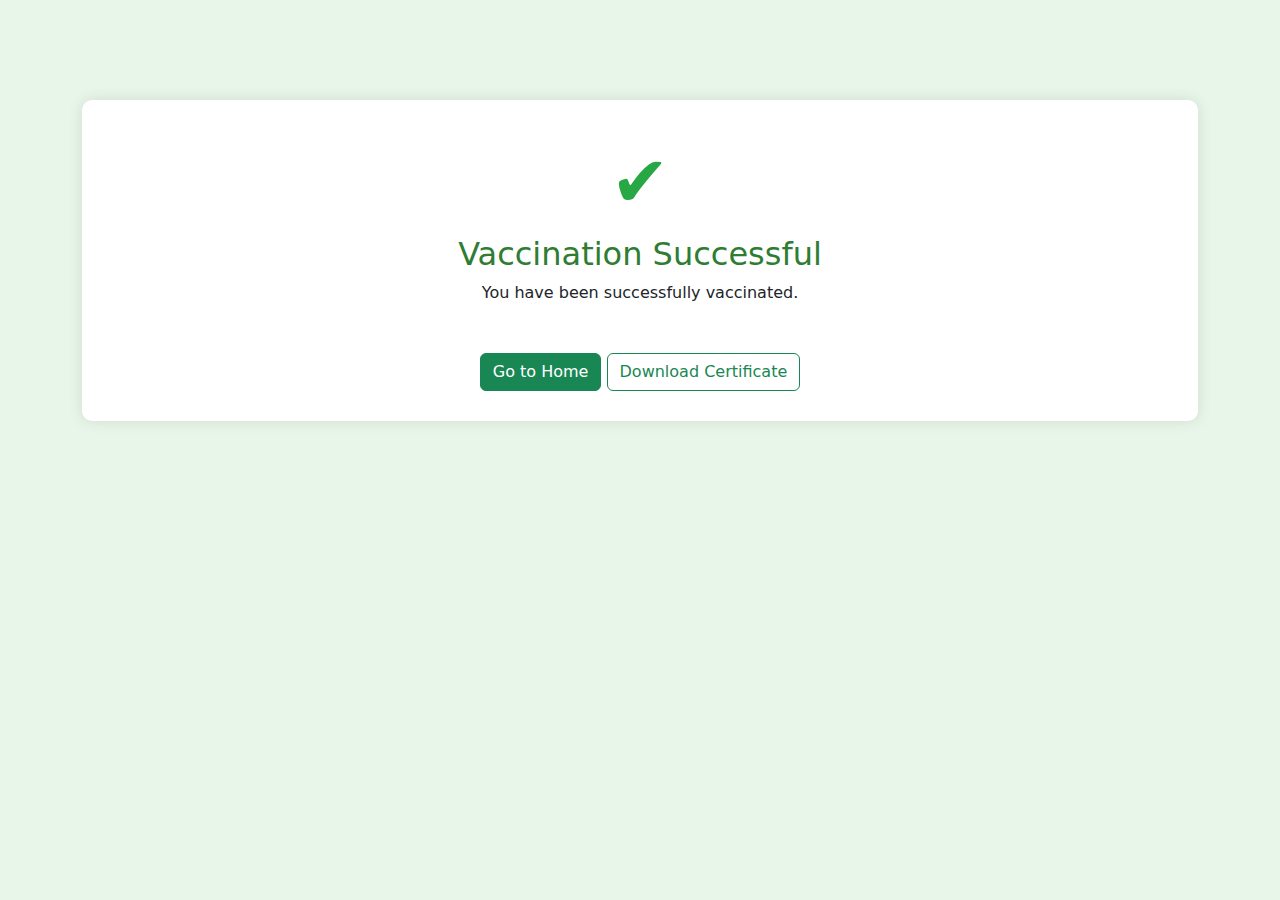
<file: VaccineAppointmentFronted/vaccineDone.html>
<!DOCTYPE html>
<html lang="en">
<head>
  <meta charset="UTF-8" />
  <meta name="viewport" content="width=device-width, initial-scale=1.0"/>
  <title>Vaccination Successful</title>
  <link rel="stylesheet" href="https://cdn.jsdelivr.net/npm/bootstrap@5.3.0/dist/css/bootstrap.min.css"/>
  <style>
    body {
      background-color: #e8f5e9;
    }
    .success-box {
      background: white;
      border-radius: 10px;
      padding: 30px;
      box-shadow: 0 0 15px rgba(0,0,0,0.1);
      text-align: center;
      margin-top: 100px;
    }
    .success-icon {
      font-size: 70px;
      color: #28a745;
    }
    h2 {
      color: #2e7d32;
    }
  </style>
</head>
<body>

  <div class="container">
    <div class="success-box">
      <div class="success-icon">✔</div>
      <h2>Vaccination Successful</h2>
      <p>You have been successfully vaccinated.</p>

      <div id="vaccineDetails" class="mt-4"></div>

      <a href="index.html" class="btn btn-success mt-4">Go to Home</a>
      <a href="#" class="btn btn-outline-success mt-4">Download Certificate</a>
    </div>
  </div>

  <script>
    // If you want to show vaccine name and date from query params
    const params = new URLSearchParams(window.location.search);
    const name = params.get("name");
    const date = params.get("date");

    if (name && date) {
      document.getElementById("vaccineDetails").innerHTML = `
        <h5>Vaccine Details:</h5>
        <p><strong>Name:</strong> ${name}</p>
        <p><strong>Date:</strong> ${date}</p>
      `;
    }
  </script>

</body>
</html>
</file>
